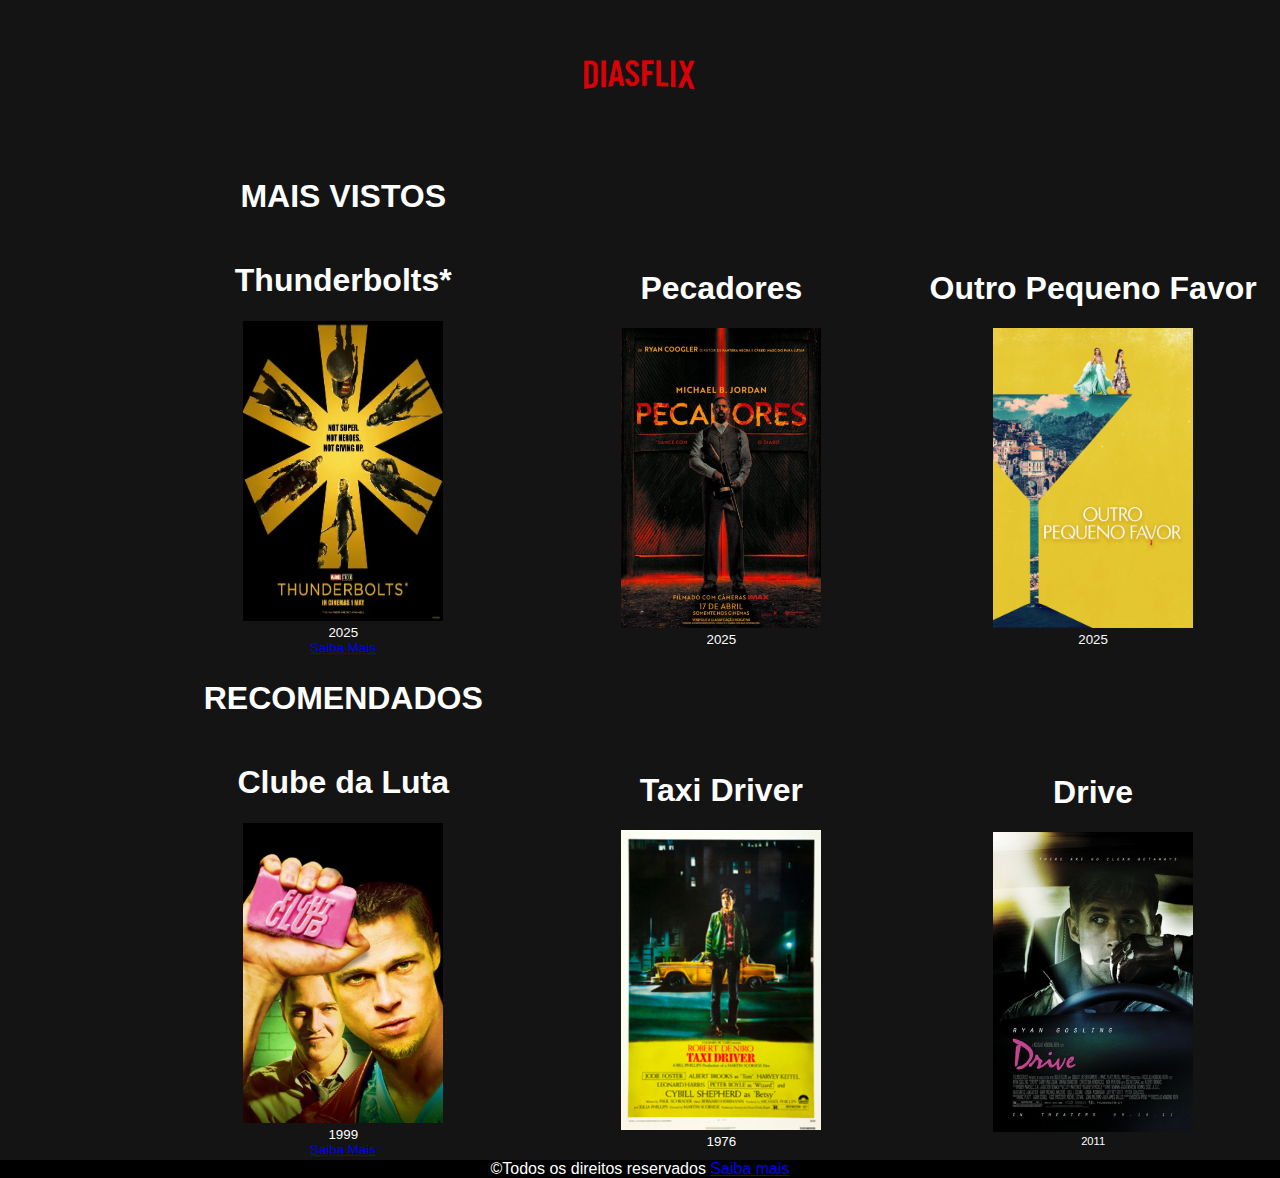
<file: index.html>
<!DOCTYPE html>
<html lang="en">
<head>
    <meta charset="UTF-8">
    <meta name="viewport" content="width=device-width, initial-scale=1.0">
    <link rel="stylesheet" href="style.css">
    <link rel="icon" href="assets/icon.png">
    <title>Diasflix</title>
</head>
<body>
    <main>
        <header>
            <a href="index.html"><img src="assets/logo.png" id="logo"></a>
        </header>
        <div>
            <table>
                <th><h1>MAIS VISTOS</h1></th>
                <tr>
                    <td>
                        <h1>Thunderbolts*</h1>
                        <nav class="conteiner">
                            <a href="https://www.imdb.com/pt/title/tt20969586/?ref_=nv_sr_srsg_1_tt_4_nm_3_in_0_q_thunderbolts" target="_blank"><img src="assets/Thunderbolts.webp"></a>
                            <sub>2025</sub>
                            <sub><a href="resenha1.html" target="_blank">Saiba Mais</a></sub>
                        </nav>
                    </td>
                    <td>
                        <h1>Pecadores</h1>
                        <nav>
                            <a href="https://www.imdb.com/pt/title/tt31193180/?ref_=nv_sr_srsg_0_tt_7_nm_1_in_0_q_peca" target="_blank"><img src="assets/PECADORES.jpg"></a>
                            <sub>2025</sub>
                        </nav>
                    </td>
                    <td>
                        <h1>Outro Pequeno Favor</h1>
                        
                        <nav>
                            <a href="https://www.imdb.com/pt/title/tt20214908/?ref_=nv_sr_srsg_0_tt_1_nm_0_in_0_q_outro%2520pequeno%2520favor" target="_blank"><img src="assets/OutroPequenoFavor.jpg"></a>
                            <sub>2025</sub>
                        </nav>
                    </td>
                </tr>
                <th><h1>RECOMENDADOS</h1></th>
                <tr>
                    <td>
                        <h1>Clube da Luta</h1>
                        <nav>
                            <a href="https://www.imdb.com/pt/title/tt0137523/?ref_=nv_sr_srsg_0_tt_8_nm_0_in_0_q_clube%2520da%2520luta" target="_blank"><img src="assets/ClubeDaLuta.png"></a>
                            <sub>1999</sub>
                            <sub><a href="resenha2.html" target="_blank">Saiba Mais</a></sub>
                        </nav>
                    </td>
                    <td>
                        <h1>Taxi Driver</h1>
                        <nav>
                            <a href="https://www.imdb.com/pt/title/tt0075314/?ref_=fn_all_ttl_1" target="_blank"><img src="assets/TaxiDriver.png"></a>
                            <sub>1976</sub>
                        </nav>
                    </td>
                    <td>
                        <h1>Drive</h1>
                        <nav>
                            <sub><a href="https://www.imdb.com/pt/title/tt0780504/?ref_=nv_sr_srsg_0_tt_8_nm_0_in_0_q_drive" target="_blank"><img src="assets/Drive.jpg"></a>
                            <sub>2011</sub>
                        </nav>
                    </td>
                </tr>
            </table>
        </div>
        <footer>
            &copy;Todos os direitos reservados
            <a href="sobre.html" target="_blank">Saiba mais</a>
        </footer>
    </main>
</body>
</html>
</file>
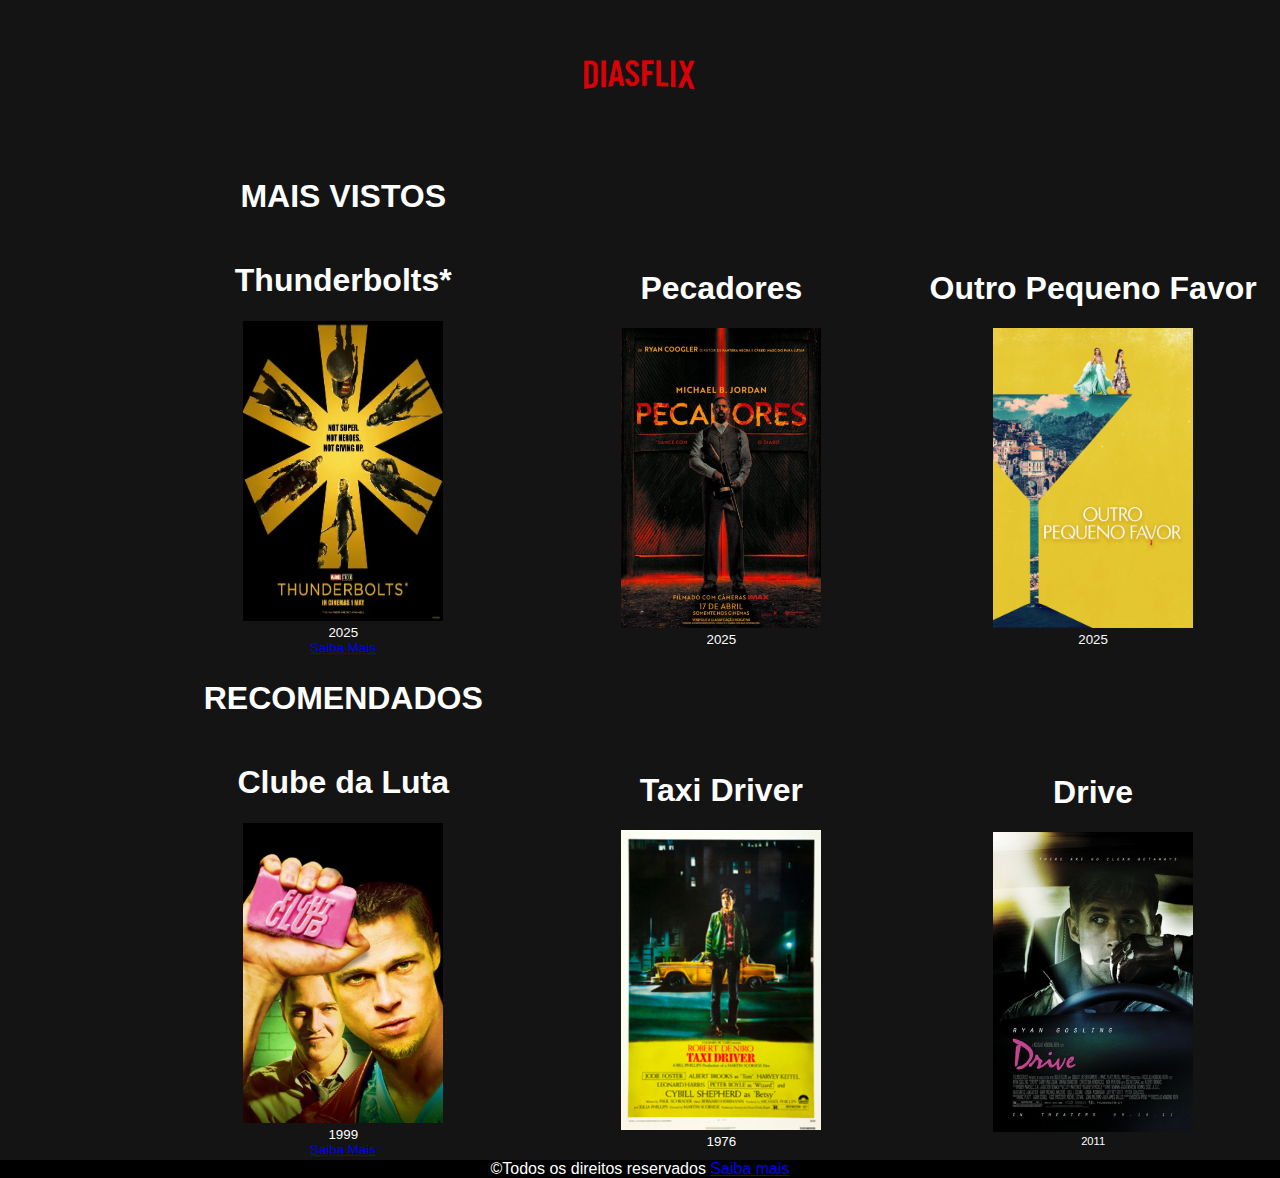
<file: menu/index.html>
<!DOCTYPE html>
<html lang="en">
<head>
    <meta charset="UTF-8">
    <meta name="viewport" content="width=device-width, initial-scale=1.0">
    <link rel="stylesheet" href="style.css">
    <link rel="icon" href="assets/icon.png">
    <title>Diasflix</title>
</head>
<body>
    <main>
        <header>
            <a href="C:\Users\davicarriuolo-IEG\OneDrive - Instituto J&F\Área de Trabalho\Diasflix\menu\index.html"><img src="assets/logo.png" id="logo"></a>
        </header>
        <div>
            <table>
                <th><h1>MAIS VISTOS</h1></th>
                <tr>
                    <td>
                        <h1>Thunderbolts*</h1>
                        <nav class="conteiner">
                            <a href="https://www.imdb.com/pt/title/tt20969586/?ref_=nv_sr_srsg_1_tt_4_nm_3_in_0_q_thunderbolts" target="_blank"><img src="assets/Thunderbolts.webp"></a>
                            <sub>2025</sub>
                            <sub><a href="C:\Users\davicarriuolo-IEG\OneDrive - Instituto J&F\Área de Trabalho\Diasflix\resenha1\index.html" target="_blank">Saiba Mais</a></sub>
                        </nav>
                    </td>
                    <td>
                        <h1>Pecadores</h1>
                        <nav>
                            <a href="https://www.imdb.com/pt/title/tt31193180/?ref_=nv_sr_srsg_0_tt_7_nm_1_in_0_q_peca" target="_blank"><img src="assets/PECADORES.jpg"></a>
                            <sub>2025</sub>
                        </nav>
                    </td>
                    <td>
                        <h1>Outro Pequeno Favor</h1>
                        
                        <nav>
                            <a href="https://www.imdb.com/pt/title/tt20214908/?ref_=nv_sr_srsg_0_tt_1_nm_0_in_0_q_outro%2520pequeno%2520favor" target="_blank"><img src="assets/OutroPequenoFavor.jpg"></a>
                            <sub>2025</sub>
                        </nav>
                    </td>
                </tr>
                <th><h1>RECOMENDADOS</h1></th>
                <tr>
                    <td>
                        <h1>Clube da Luta</h1>
                        <nav>
                            <a href="https://www.imdb.com/pt/title/tt0137523/?ref_=nv_sr_srsg_0_tt_8_nm_0_in_0_q_clube%2520da%2520luta" target="_blank"><img src="assets/ClubeDaLuta.png"></a>
                            <sub>1999</sub>
                            <sub><a href="C:\Users\davicarriuolo-IEG\OneDrive - Instituto J&F\Área de Trabalho\Diasflix\resenha2\index.html" target="_blank">Saiba Mais</a></sub>
                        </nav>
                    </td>
                    <td>
                        <h1>Taxi Driver</h1>
                        <nav>
                            <a href="https://www.imdb.com/pt/title/tt0075314/?ref_=fn_all_ttl_1" target="_blank"><img src="assets/TaxiDriver.png"></a>
                            <sub>1976</sub>
                        </nav>
                    </td>
                    <td>
                        <h1>Drive</h1>
                        <nav>
                            <sub><a href="https://www.imdb.com/pt/title/tt0780504/?ref_=nv_sr_srsg_0_tt_8_nm_0_in_0_q_drive" target="_blank"><img src="assets/Drive.jpg"></a>
                            <sub>2011</sub>
                        </nav>
                    </td>
                </tr>
            </table>
        </div>
        <footer>
            &copy;Todos os direitos reservados
            <a href="C:\Users\davicarriuolo-IEG\OneDrive - Instituto J&F\Área de Trabalho\Diasflix\sobre\index.html">Saiba mais</a>
        </footer>
    </main>
</body>
</html>
</file>
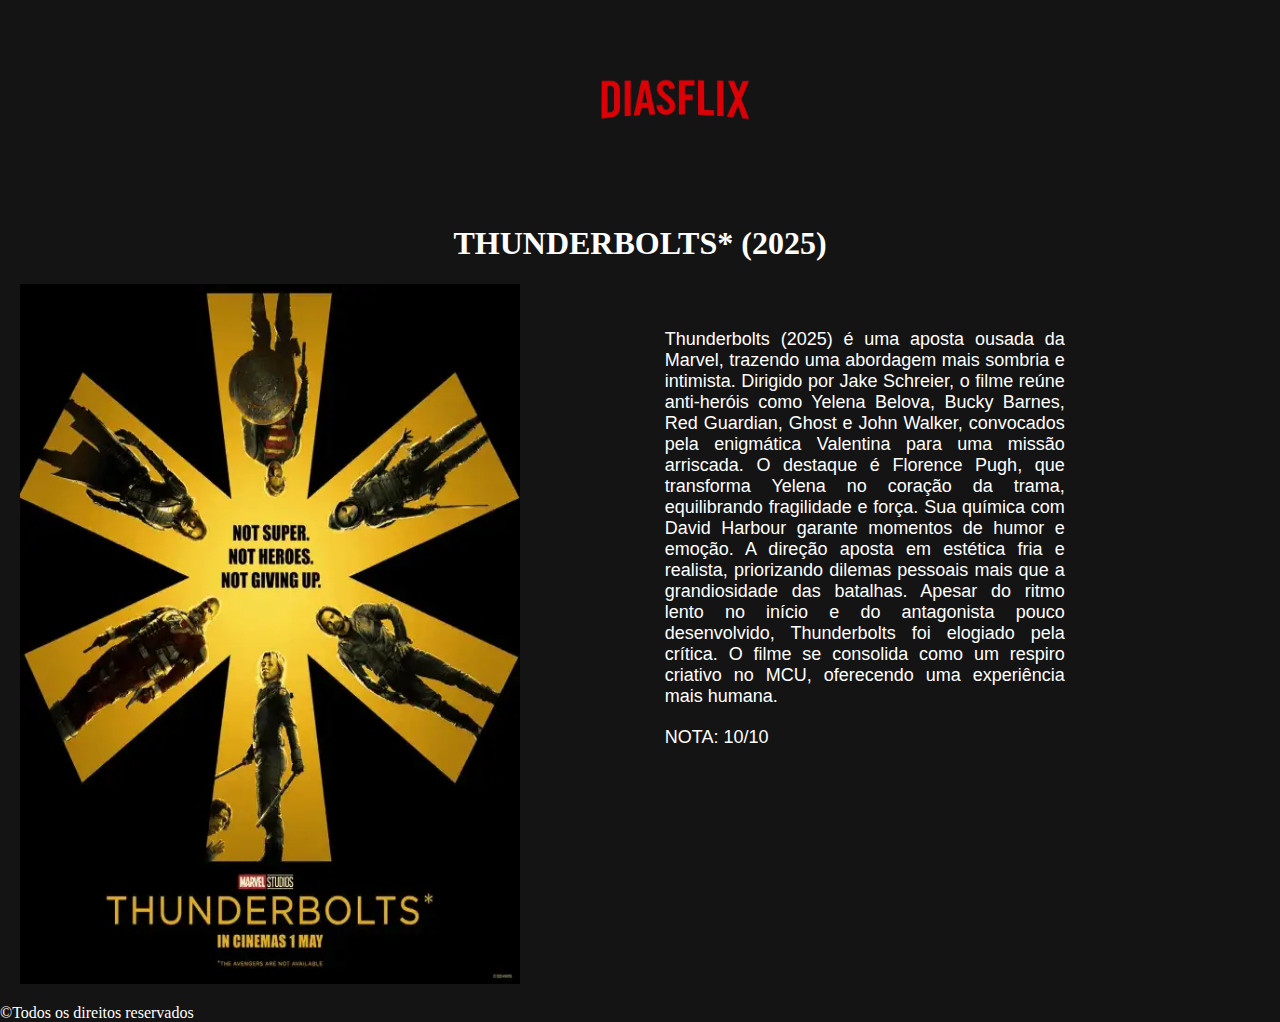
<file: resenha1/index.html>
<!DOCTYPE html>
<html lang="pt">
<head>
    <meta charset="UTF-8">
    <meta name="viewport" content="width=device-width, initial-scale=1.0">
    <link rel="icon" href="">
    <link rel="stylesheet" href="style.css">
    <link rel="icon" href="asssets/icon.png">
    <title>Diasflix</title>
</head>
<body>
    <main>
        <header>
            <a href="C:\Users\davicarriuolo-IEG\OneDrive - Instituto J&F\Área de Trabalho\Diasflix\menu\index.html"><img src="asssets/logo.png" id="logo"></a>
            <h1>THUNDERBOLTS* (2025)</h1>
        </header>
        <section>
            <img src="asssets/Thunderbolts.webp">
            <article>
                    <div id="texto">
                        <p>
                            Thunderbolts (2025) é uma aposta ousada da Marvel, trazendo uma abordagem mais sombria e 
                            intimista. Dirigido por Jake Schreier, o filme reúne anti-heróis como Yelena Belova, 
                            Bucky Barnes, Red Guardian, Ghost e John Walker, convocados pela enigmática Valentina para 
                            uma missão arriscada. O destaque é Florence Pugh, que transforma Yelena no coração da trama, 
                            equilibrando fragilidade e força. Sua química com David Harbour garante momentos de humor e 
                            emoção. A direção aposta em estética fria e realista, priorizando dilemas pessoais mais que 
                            a grandiosidade das batalhas.

Apesar do ritmo lento no início e do antagonista pouco desenvolvido, Thunderbolts foi elogiado pela crítica. O filme se consolida como um respiro criativo no MCU, oferecendo uma experiência mais humana.
                        </p>
                        <span>NOTA: 10/10</span>
                    </div>
            </article>
        </section>
        <footer>
            &copy;Todos os direitos reservados
        </footer>
    </main>
</body>
</html>
</file>
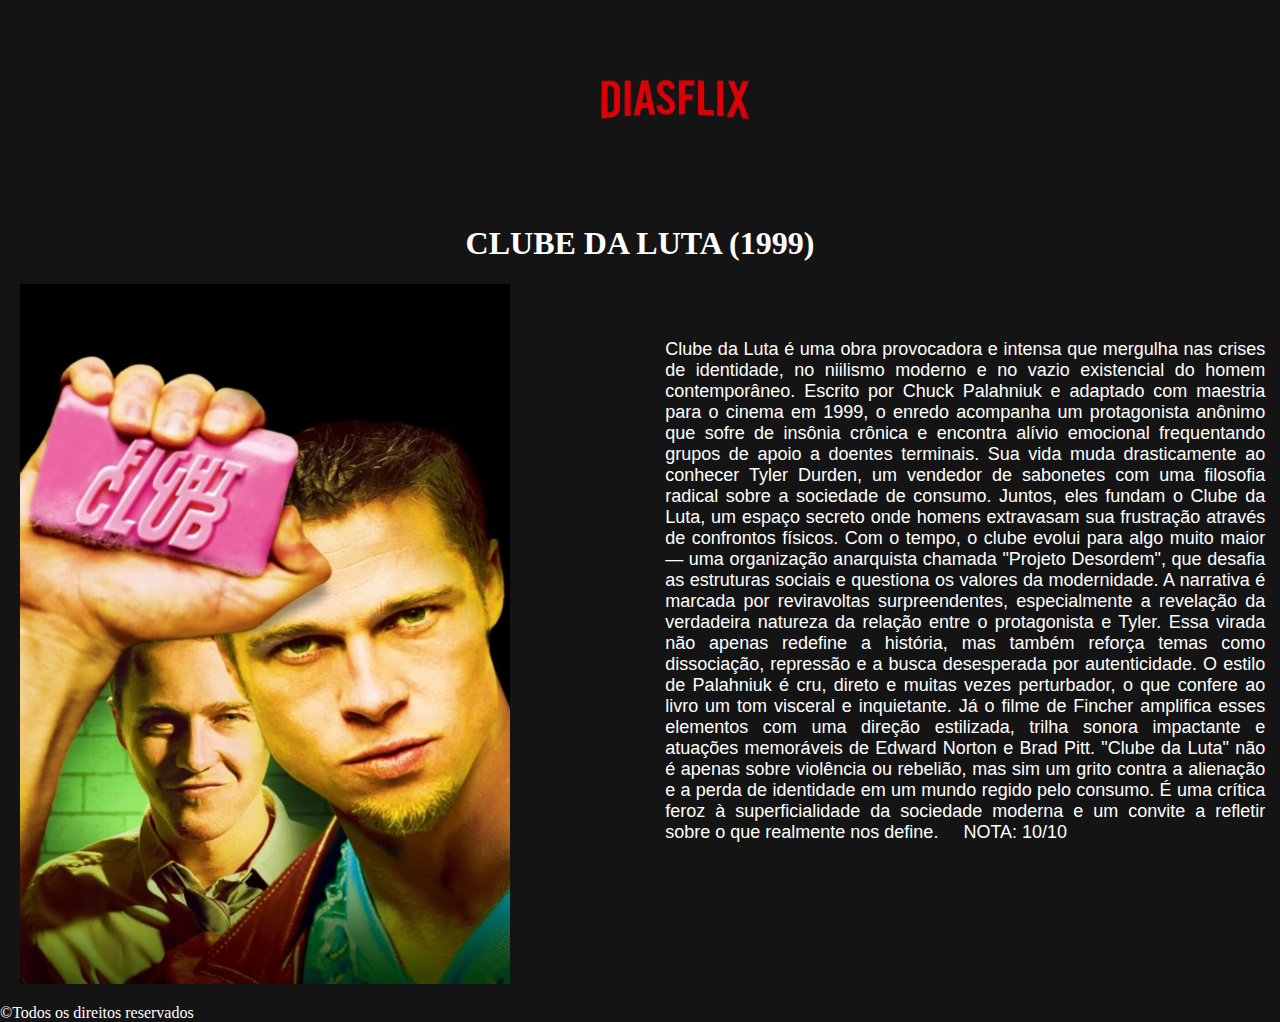
<file: resenha2/index.html>
<!DOCTYPE html>
<html lang="pt">
<head>
    <meta charset="UTF-8">
    <meta name="viewport" content="width=device-width, initial-scale=1.0">
    <link rel="stylesheet" href="style.css">
    <link rel="icon" href="assets/icon.png">
    <title>Diasflix</title>
</head>
<body>
    <main>
        <header>
            <a href="C:\Users\davicarriuolo-IEG\OneDrive - Instituto J&F\Área de Trabalho\Diasflix\menu\index.html"><img src="assets/logo.png" id="logo"></a>
            <h1>CLUBE DA LUTA (1999)</h1>
        </header>
        <section>
            <img src="assets/ClubeDaLuta.png">
            <article>
                    <div id="texto">
                        <p>Clube da Luta é uma obra provocadora e intensa que mergulha nas crises de identidade, no niilismo moderno e no vazio existencial do homem contemporâneo. Escrito por Chuck Palahniuk e adaptado com maestria para o cinema em 1999, o enredo acompanha um protagonista anônimo que sofre de insônia crônica e encontra alívio emocional frequentando grupos de apoio a doentes terminais. Sua vida muda drasticamente ao conhecer Tyler Durden, um vendedor de sabonetes com uma filosofia radical sobre a sociedade de consumo.

                            Juntos, eles fundam o Clube da Luta, um espaço secreto onde homens extravasam sua frustração através de confrontos físicos. Com o tempo, o clube evolui para algo muito maior — uma organização anarquista chamada "Projeto Desordem", que desafia as estruturas sociais e questiona os valores da modernidade.
                            
                            A narrativa é marcada por reviravoltas surpreendentes, especialmente a revelação da verdadeira natureza da relação entre o protagonista e Tyler. Essa virada não apenas redefine a história, mas também reforça temas como dissociação, repressão e a busca desesperada por autenticidade.
                            
                            O estilo de Palahniuk é cru, direto e muitas vezes perturbador, o que confere ao livro um tom visceral e inquietante. Já o filme de Fincher amplifica esses elementos com uma direção estilizada, trilha sonora impactante e atuações memoráveis de Edward Norton e Brad Pitt.
                            
                            "Clube da Luta" não é apenas sobre violência ou rebelião, mas sim um grito contra a alienação e a perda de identidade em um mundo regido pelo consumo. É uma crítica feroz à superficialidade da sociedade moderna e um convite a refletir sobre o que realmente nos define.
                        <span>NOTA: 10/10</span>
                    </div>
            </article>
        </section>
        <footer>
            &copy;Todos os direitos reservados
        </footer>
    </main>
</body>
</html>
</file>
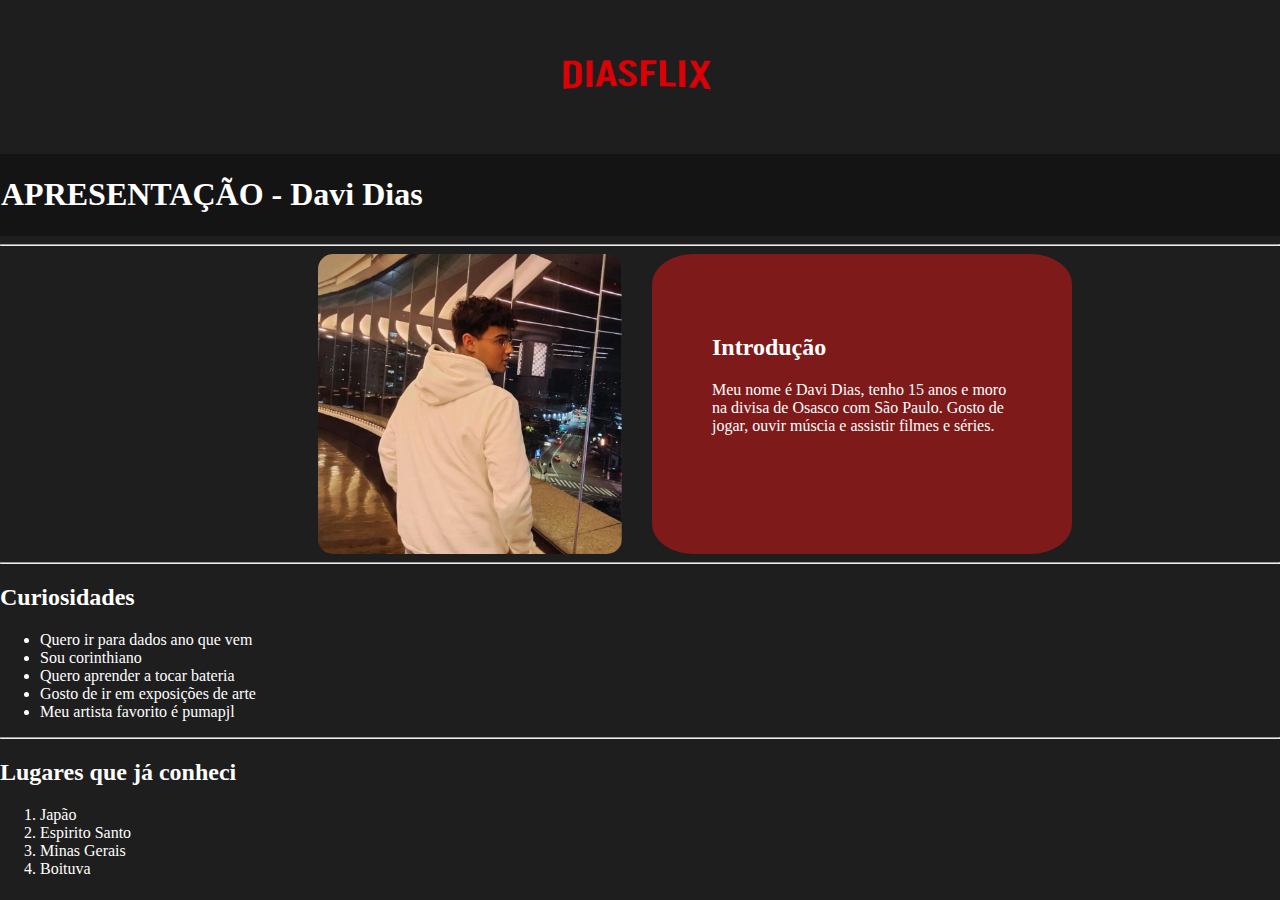
<file: sobre/index.html>
<!DOCTYPE html>
<html lang="pt">
<head>
    <meta charset="UTF-8">
    <meta name="viewport" content="width=device-width, initial-scale=1.0">
    <link rel="stylesheet" href="style.css">
    <link rel="icon" href="assets/icon.png">
    <title>Apresentação</title>
</head>
<body>
    <main>
        <a href="C:\Users\davicarriuolo-IEG\OneDrive - Instituto J&F\Área de Trabalho\Diasflix\menu\index.html"><img id="logo" src="assets/logo.png"></a>
        <header>
        <h1><strong>APRESENTAÇÃO - Davi Dias</strong></h1>
        </header>

        <hr>

        <div>
        <img id="creator" src="assets/creator.png">
        <article id="introducao">
        <h2>Introdução</h2>
        <p>Meu nome é Davi Dias, tenho 15 anos e moro na divisa de Osasco com São Paulo. Gosto de jogar, ouvir múscia e assistir filmes e séries.</p>
        </article>
        </div>

        <hr>

        <article>
            <h2>Curiosidades</h2>
            <ul>
                <li>Quero ir para dados ano que vem </li>
                <li>Sou corinthiano</li>
                <li>Quero aprender a tocar bateria</li>
                <li>Gosto de ir em exposições de arte</li>
                <li>Meu artista favorito é pumapjl</li>
            </ul>
        </article>
        <hr>
        <article>
            <h2>Lugares que já conheci</h2>
            <ol>
                <li>Japão</li>
                <li>Espirito Santo</li>
                <li>Minas Gerais</li>
                <li>Boituva</li>
            </ol>
        </article>
    </main>
</body>
</html>
</file>
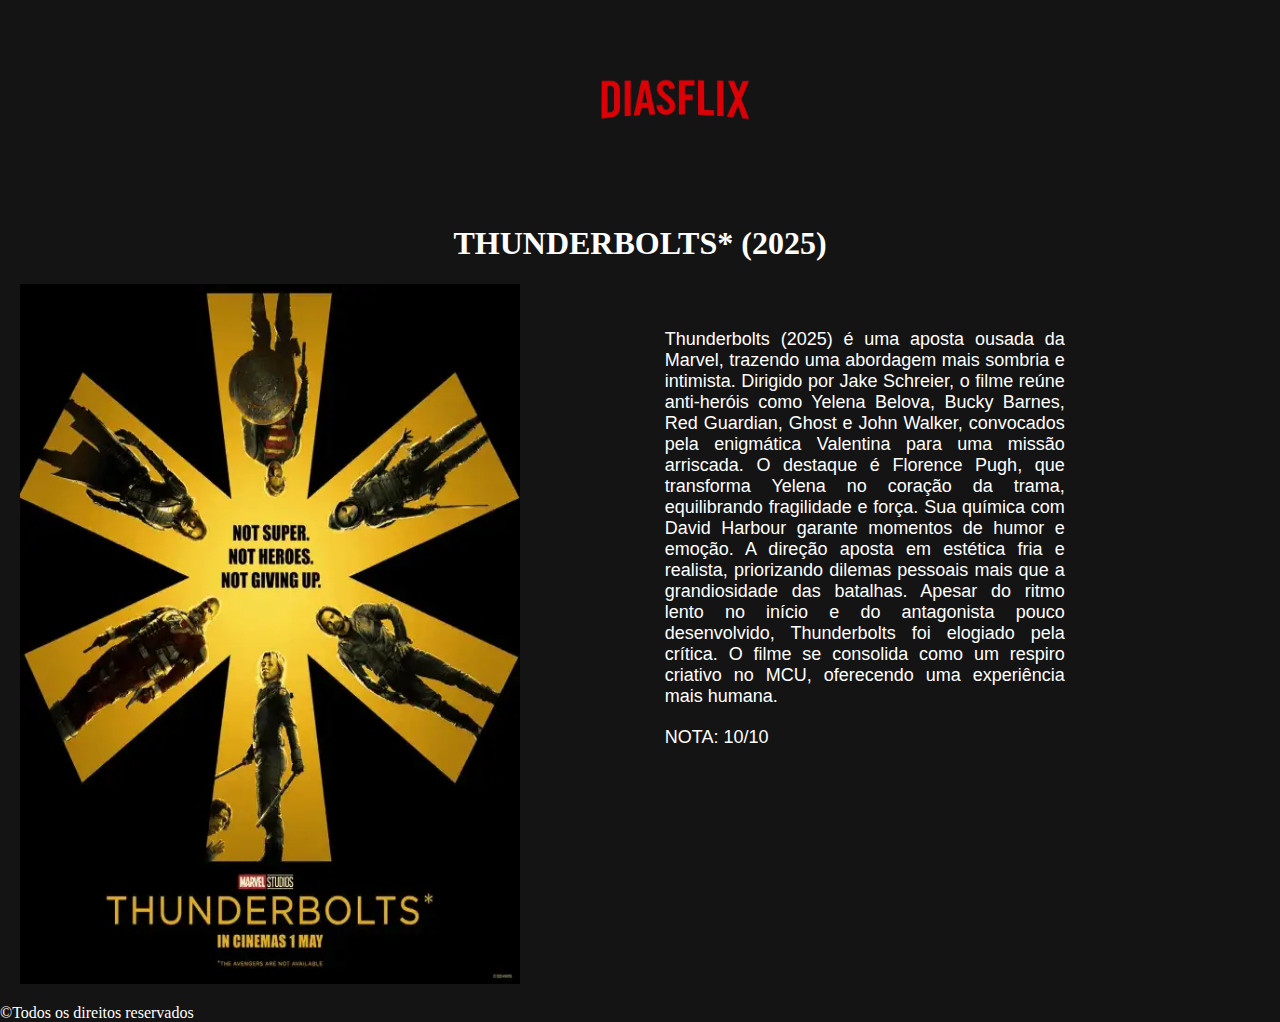
<file: resenha1.html>
<!DOCTYPE html>
<html lang="pt">
<head>
    <meta charset="UTF-8">
    <meta name="viewport" content="width=device-width, initial-scale=1.0">
    <link rel="icon" href="">
    <link rel="stylesheet" href="resenha1.css">
    <link rel="icon" href="asssets/icon.png">
    <title>Diasflix</title>
</head>
<body>
    <main>
        <header>
            <a href="index.html"><img src="assets/logo.png" id="logo"></a>
            <h1>THUNDERBOLTS* (2025)</h1>
        </header>
        <section>
            <img src="assets/Thunderbolts.webp">
            <article>
                    <div id="texto">
                        <p>
                            Thunderbolts (2025) é uma aposta ousada da Marvel, trazendo uma abordagem mais sombria e 
                            intimista. Dirigido por Jake Schreier, o filme reúne anti-heróis como Yelena Belova, 
                            Bucky Barnes, Red Guardian, Ghost e John Walker, convocados pela enigmática Valentina para 
                            uma missão arriscada. O destaque é Florence Pugh, que transforma Yelena no coração da trama, 
                            equilibrando fragilidade e força. Sua química com David Harbour garante momentos de humor e 
                            emoção. A direção aposta em estética fria e realista, priorizando dilemas pessoais mais que 
                            a grandiosidade das batalhas.

Apesar do ritmo lento no início e do antagonista pouco desenvolvido, Thunderbolts foi elogiado pela crítica. O filme se consolida como um respiro criativo no MCU, oferecendo uma experiência mais humana.
                        </p>
                        <span>NOTA: 10/10</span>
                    </div>
            </article>
        </section>
        <footer>
            &copy;Todos os direitos reservados
        </footer>
    </main>
</body>
</html>
</file>
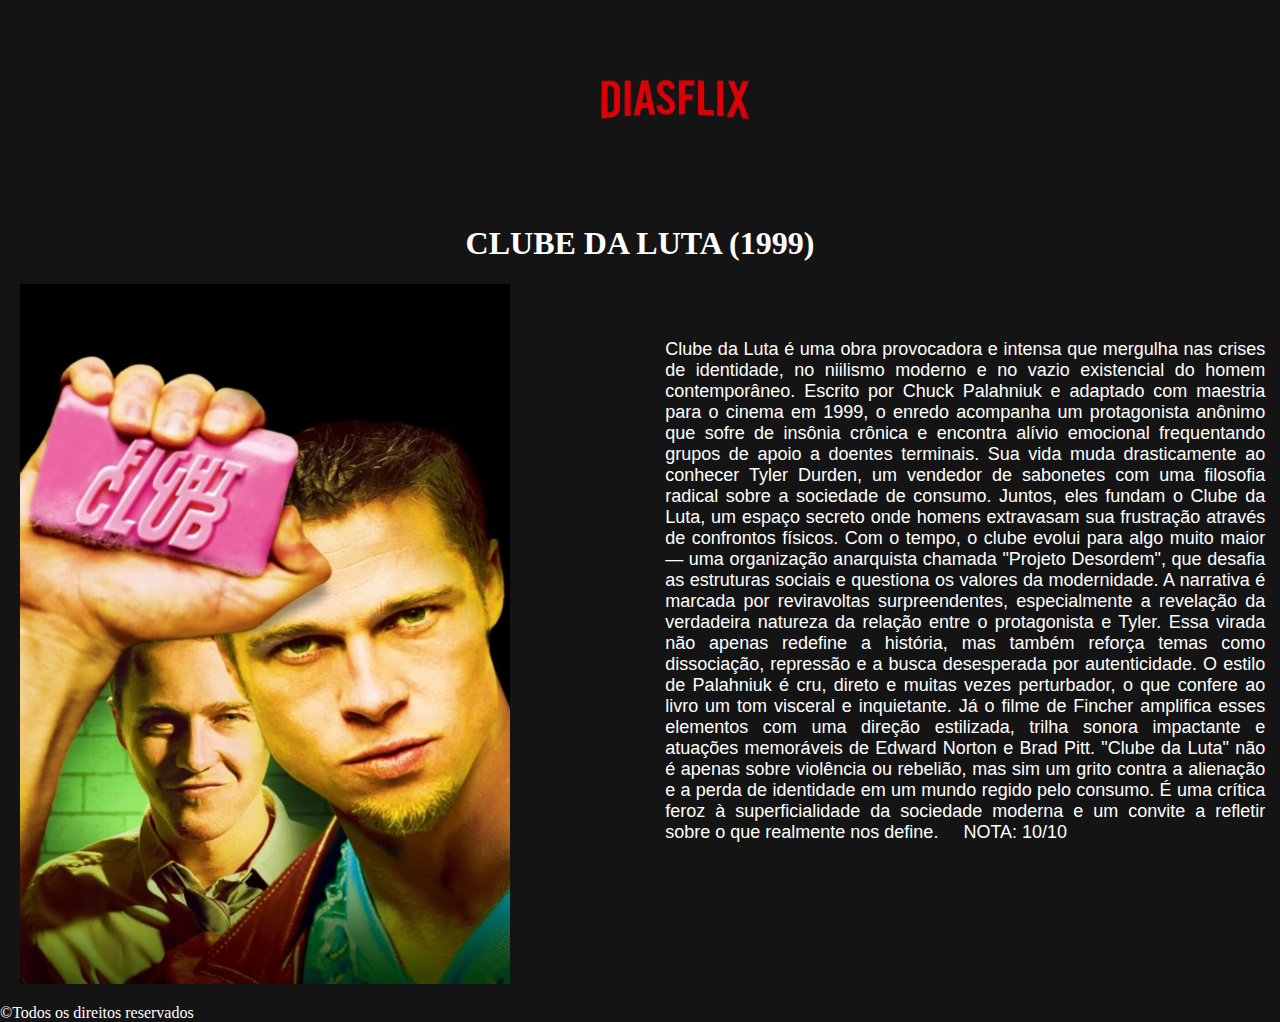
<file: resenha2.html>
<!DOCTYPE html>
<html lang="pt">
<head>
    <meta charset="UTF-8">
    <meta name="viewport" content="width=device-width, initial-scale=1.0">
    <link rel="stylesheet" href="resenha2.css">
    <link rel="icon" href="assets/icon.png">
    <title>Diasflix</title>
</head>
<body>
    <main>
        <header>
            <a href="index.html"><img src="assets/logo.png" id="logo"></a>
            <h1>CLUBE DA LUTA (1999)</h1>
        </header>
        <section>
            <img src="assets/ClubeDaLuta.png">
            <article>
                    <div id="texto">
                        <p>Clube da Luta é uma obra provocadora e intensa que mergulha nas crises de identidade, no niilismo moderno e no vazio existencial do homem contemporâneo. Escrito por Chuck Palahniuk e adaptado com maestria para o cinema em 1999, o enredo acompanha um protagonista anônimo que sofre de insônia crônica e encontra alívio emocional frequentando grupos de apoio a doentes terminais. Sua vida muda drasticamente ao conhecer Tyler Durden, um vendedor de sabonetes com uma filosofia radical sobre a sociedade de consumo.

                            Juntos, eles fundam o Clube da Luta, um espaço secreto onde homens extravasam sua frustração através de confrontos físicos. Com o tempo, o clube evolui para algo muito maior — uma organização anarquista chamada "Projeto Desordem", que desafia as estruturas sociais e questiona os valores da modernidade.
                            
                            A narrativa é marcada por reviravoltas surpreendentes, especialmente a revelação da verdadeira natureza da relação entre o protagonista e Tyler. Essa virada não apenas redefine a história, mas também reforça temas como dissociação, repressão e a busca desesperada por autenticidade.
                            
                            O estilo de Palahniuk é cru, direto e muitas vezes perturbador, o que confere ao livro um tom visceral e inquietante. Já o filme de Fincher amplifica esses elementos com uma direção estilizada, trilha sonora impactante e atuações memoráveis de Edward Norton e Brad Pitt.
                            
                            "Clube da Luta" não é apenas sobre violência ou rebelião, mas sim um grito contra a alienação e a perda de identidade em um mundo regido pelo consumo. É uma crítica feroz à superficialidade da sociedade moderna e um convite a refletir sobre o que realmente nos define.
                        <span>NOTA: 10/10</span>
                    </div>
            </article>
        </section>
        <footer>
            &copy;Todos os direitos reservados
        </footer>
    </main>
</body>
</html>
</file>
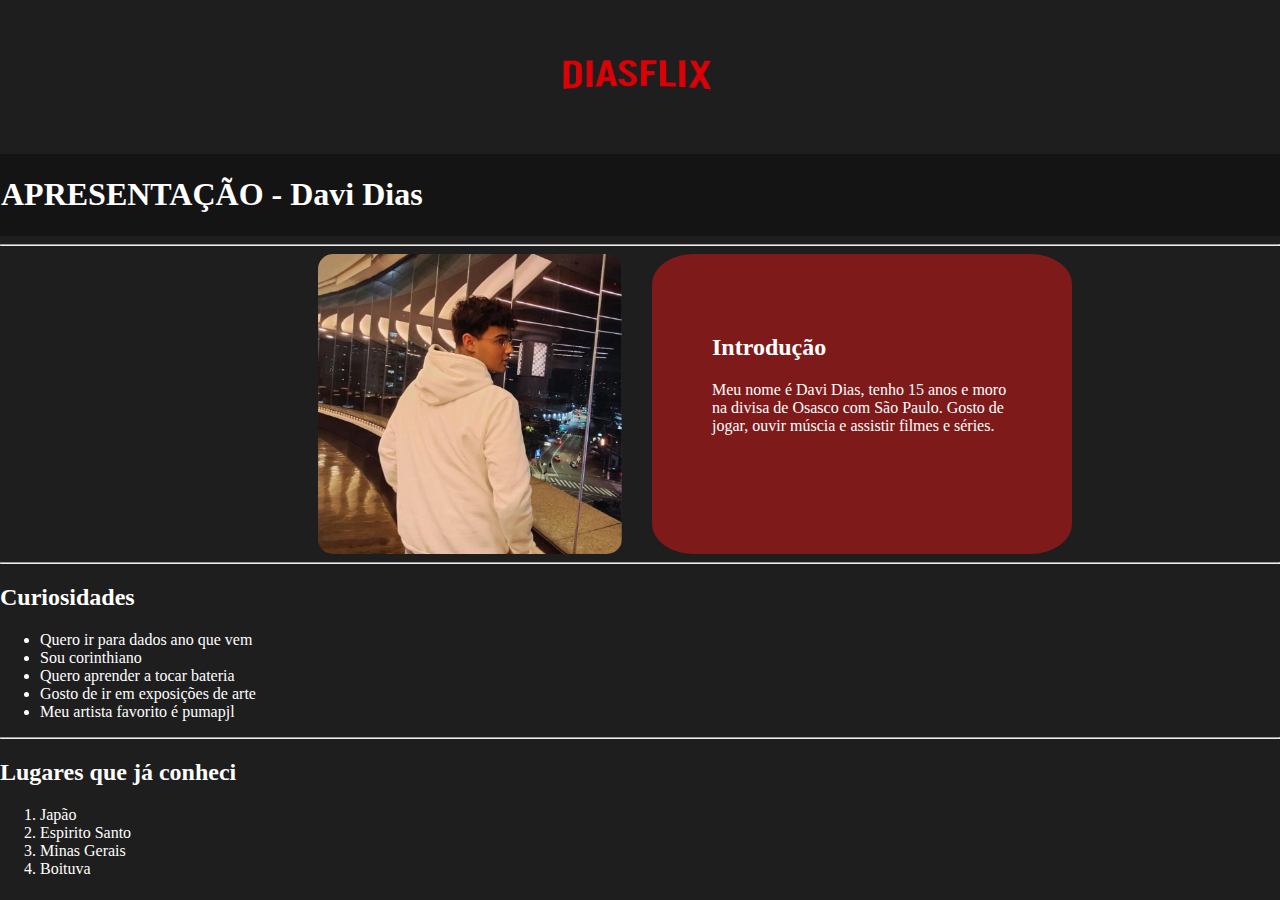
<file: sobre.html>
<!DOCTYPE html>
<html lang="pt">
<head>
    <meta charset="UTF-8">
    <meta name="viewport" content="width=device-width, initial-scale=1.0">
    <link rel="stylesheet" href="sobre.css">
    <link rel="icon" href="assets/icon.png">
    <title>Apresentação</title>
</head>
<body>
    <main>
        <a href="index.html"><img id="logo" src="assets/logo.png"></a>
        <header>
        <h1><strong>APRESENTAÇÃO - Davi Dias</strong></h1>
        </header>

        <hr>

        <div>
        <img id="creator" src="assets/creator.png">
        <article id="introducao">
        <h2>Introdução</h2>
        <p>Meu nome é Davi Dias, tenho 15 anos e moro na divisa de Osasco com São Paulo. Gosto de jogar, ouvir múscia e assistir filmes e séries.</p>
        </article>
        </div>

        <hr>

        <article>
            <h2>Curiosidades</h2>
            <ul>
                <li>Quero ir para dados ano que vem </li>
                <li>Sou corinthiano</li>
                <li>Quero aprender a tocar bateria</li>
                <li>Gosto de ir em exposições de arte</li>
                <li>Meu artista favorito é pumapjl</li>
            </ul>
        </article>
        <hr>
        <article>
            <h2>Lugares que já conheci</h2>
            <ol>
                <li>Japão</li>
                <li>Espirito Santo</li>
                <li>Minas Gerais</li>
                <li>Boituva</li>
            </ol>
        </article>
    </main>
</body>
</html>
</file>
<file: style.css>
body{
    margin: 0;
    top: 0;
    padding: 0;
    color: white;
    font-family: Verdana, Geneva, Tahoma, sans-serif;
    background-color: rgb(20, 20, 20);
}

table{
    margin-left: 150px;
}

#logo{
    width: 150px;
    height: 150px;
}
header{
    text-align: center;
}

td{
    text-align: center;
    width: 400px;
}
img{
    width: 200px;
    border: 10px;
    height: 300px;
}

footer{
    background-color: black;
    color: white;
    text-align: center;
    margin-top: 0%;
}

sub{
    display: block;
}
</file>
<file: menu/style.css>
body{
    margin: 0;
    top: 0;
    padding: 0;
    color: white;
    font-family: Verdana, Geneva, Tahoma, sans-serif;
    background-color: rgb(20, 20, 20);
}

table{
    margin-left: 150px;
}

#logo{
    width: 150px;
    height: 150px;
}
header{
    text-align: center;
}

td{
    text-align: center;
    width: 400px;
}
img{
    width: 200px;
    border: 10px;
    height: 300px;
}

footer{
    background-color: black;
    color: white;
    text-align: center;
    margin-top: 0%;
}

sub{
    display: block;
}
</file>
<file: resenha1/style.css>
body{
    margin: 0;
    top: 0;
    padding: 0;
    color: white;
    background-color: rgb(20, 20, 20);
}
img{
    width: 500px;
    height: 700px;
    border: 10px;
}
#logo{
    width: 200px;
    height: 200px;
    margin-left: 45%;
}
section{
    display: flex;
    margin: 20px;
}
p{
    width: 400px;
    margin: 5%;
}

h1{
    text-align: center;
}

span{
    margin: 20px;
}

article{
    font-family: Verdana, Geneva, Tahoma, sans-serif;
    font-size: large;
    text-align: justify;
    margin-left: 100px;
    padding: 2%;
}
header{
    align-items: center;
}
</file>
<file: resenha2/style.css>
body{
    margin: 0;
    top: 0;
    padding: 0;
    color: white;
    background-color: rgb(20, 20, 20);
}
img{
    width: 500px;
    border: 10px;
    height: 700px;
}
#logo{
    width: 200px;
    height: 200px;
    margin-left: 45%;
}
section{
    display: flex;
    margin: 20px;
}
p{
    width: 600px;
    margin: 5%;
    border: 10px;
}

h1{
    text-align: center;
}

span{
    margin: 20px;
}

article{
    font-family: Verdana, Geneva, Tahoma, sans-serif;
    font-size: large;
    text-align: justify;
    margin-left: 100px;
    padding: 2%;
}
</file>
<file: sobre/style.css>
body{
    margin: 0;
    top: 0;
    padding: 0;
    color: white;
    background-color: rgb(30, 30, 30);
}
header{
    padding: 1px;
    background-color: rgb(20, 20, 20);
    font-family:Cambria, Cochin, Georgia, Times, 'Times New Roman', serif;
}
#logo{
    width: 200px;
    height: 150px;
    margin-left: 42%;
}

#creator{
    height: 300px;
    margin-left: 35%;
    border-radius: 5%;
}
div{
    display: flex;
    margin-left:-200px;
}
#introducao{
    width: 300px;
    margin-left: 30px;
    padding: 60px;
    background-color: rgb(126, 26, 26);
    border-radius: 10%;
}
</file>
<file: resenha1.css>
body{
    margin: 0;
    top: 0;
    padding: 0;
    color: white;
    background-color: rgb(20, 20, 20);
}
img{
    width: 500px;
    height: 700px;
    border: 10px;
}
#logo{
    width: 200px;
    height: 200px;
    margin-left: 45%;
}
section{
    display: flex;
    margin: 20px;
}
p{
    width: 400px;
    margin: 5%;
}

h1{
    text-align: center;
}

span{
    margin: 20px;
}

article{
    font-family: Verdana, Geneva, Tahoma, sans-serif;
    font-size: large;
    text-align: justify;
    margin-left: 100px;
    padding: 2%;
}
header{
    align-items: center;
}
</file>
<file: resenha2.css>
body{
    margin: 0;
    top: 0;
    padding: 0;
    color: white;
    background-color: rgb(20, 20, 20);
}
img{
    width: 500px;
    border: 10px;
    height: 700px;
}
#logo{
    width: 200px;
    height: 200px;
    margin-left: 45%;
}
section{
    display: flex;
    margin: 20px;
}
p{
    width: 600px;
    margin: 5%;
    border: 10px;
}

h1{
    text-align: center;
}

span{
    margin: 20px;
}

article{
    font-family: Verdana, Geneva, Tahoma, sans-serif;
    font-size: large;
    text-align: justify;
    margin-left: 100px;
    padding: 2%;
}
</file>
<file: sobre.css>
body{
    margin: 0;
    top: 0;
    padding: 0;
    color: white;
    background-color: rgb(30, 30, 30);
}
header{
    padding: 1px;
    background-color: rgb(20, 20, 20);
    font-family:Cambria, Cochin, Georgia, Times, 'Times New Roman', serif;
}
#logo{
    width: 200px;
    height: 150px;
    margin-left: 42%;
}

#creator{
    height: 300px;
    margin-left: 35%;
    border-radius: 5%;
}
div{
    display: flex;
    margin-left:-200px;
}
#introducao{
    width: 300px;
    margin-left: 30px;
    padding: 60px;
    background-color: rgb(126, 26, 26);
    border-radius: 10%;
}
</file>
